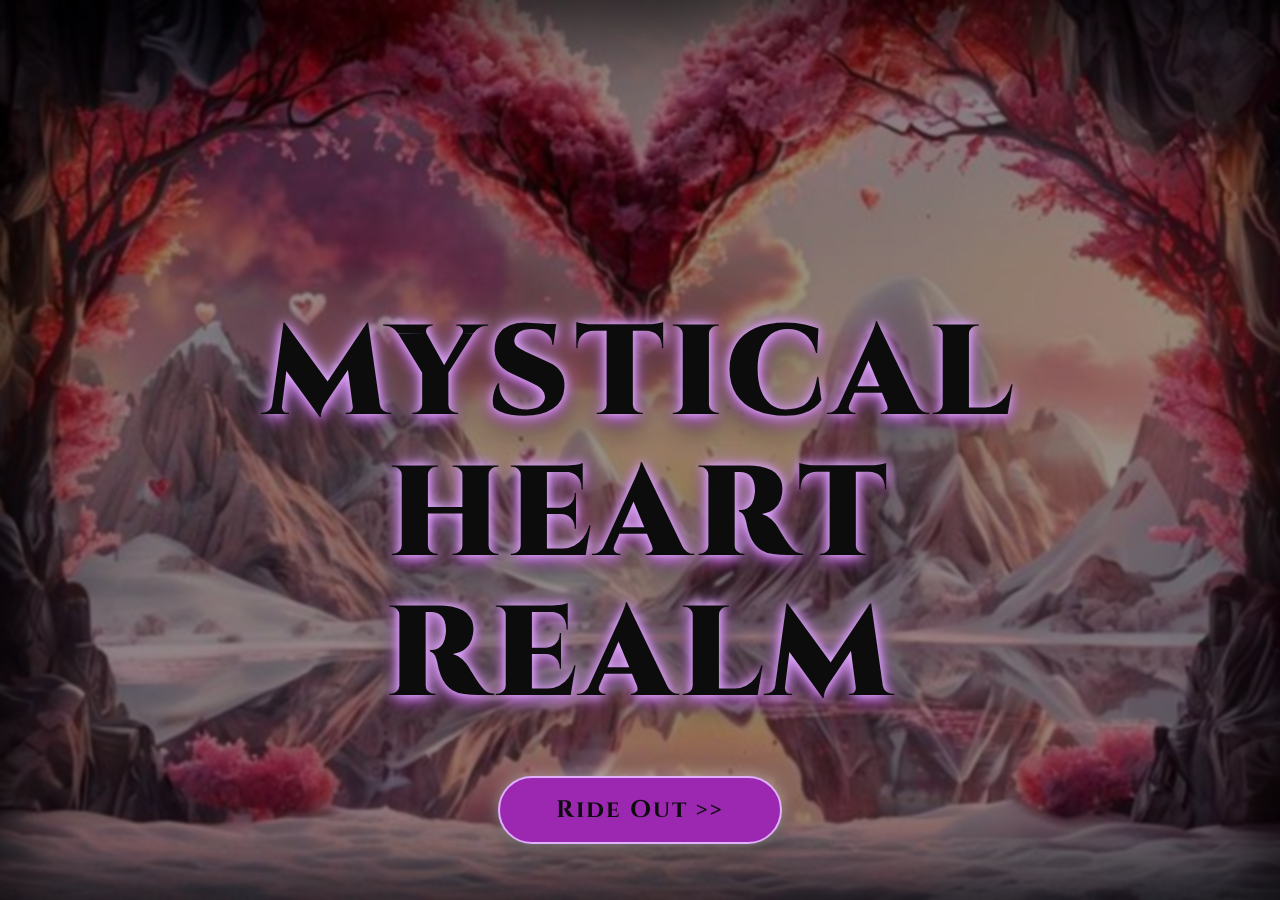
<file: index.html>
<!DOCTYPE html>
<html lang="en">
<head>
  <meta charset="UTF-8">
  <meta name="viewport" content="width=device-width, initial-scale=1.0">
  <title>Mystical Heart Realm</title>
  <link rel="stylesheet" href="css/style.css">
</head>
<body>
  <div class="mystical-bg">
    <div class="center-content">
      <h1 class="title">MYSTICAL HEART<br>REALM</h1>
      <a href="Login.html" class="ride-btn">Ride Out &gt;&gt;</a>
    </div>
  </div>
</body>
</html>
</file>
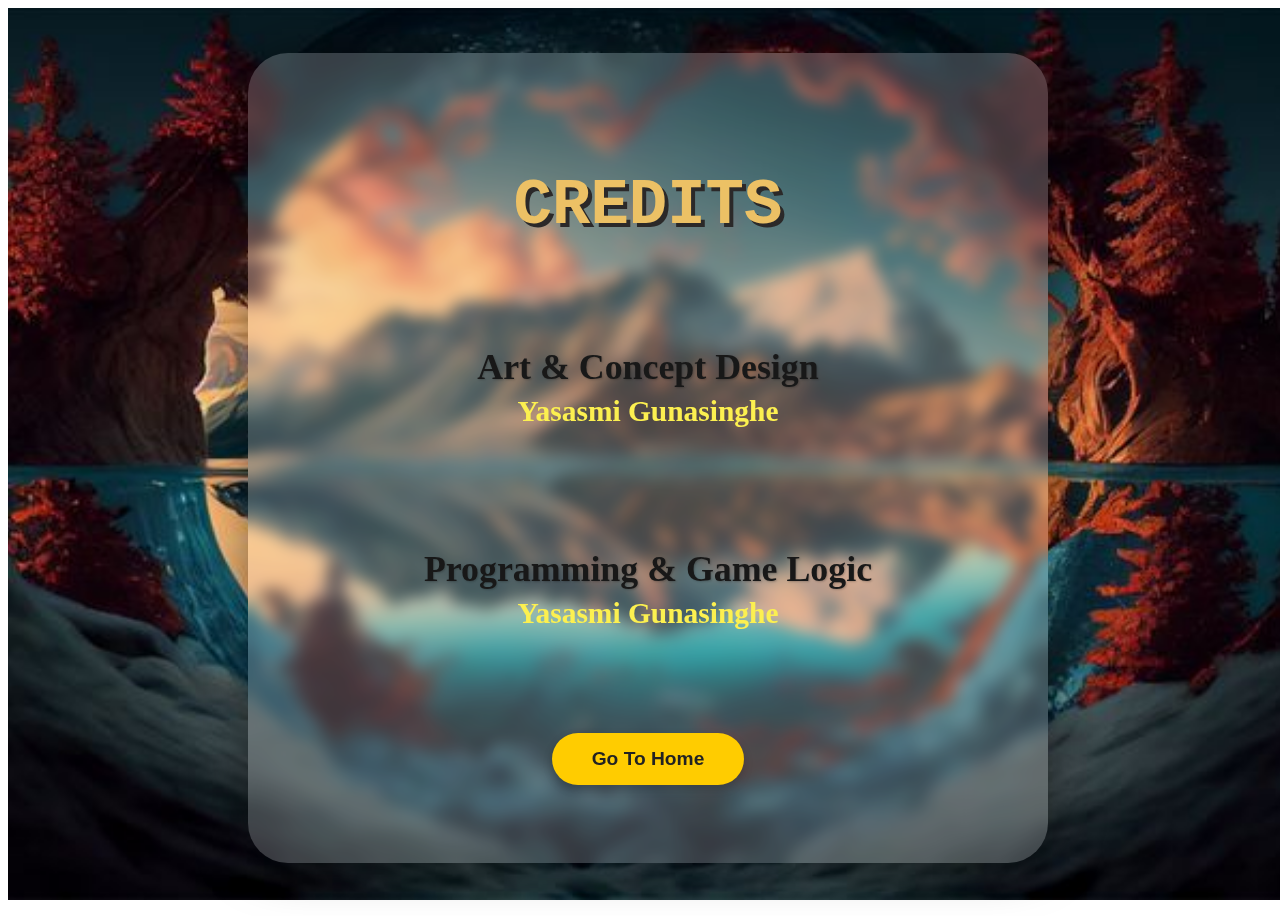
<file: Credits.html>
<!DOCTYPE html>
<html lang="en">
<head>
    <meta charset="UTF-8">
    <title>Credits - Mystical Heart Realm</title>
    <link rel="stylesheet" href="css/credit-style.css" />
</head>
<body>
    <div class="credits-bg">
        <div class="credits-container">
            <h1 class="credits-title">CREDITS</h1>
            
            <div class="credit-section">
                <p class="credit-role">Art & Concept Design</p>
                <p class="credit-name">Yasasmi Gunasinghe</p>
            </div>

            <div class="credit-section">
                <p class="credit-role">Programming & Game Logic</p>
                <p class="credit-name">Yasasmi Gunasinghe</p>
            </div>

            <button class="home-btn" onclick="window.location.href='Dashboard.html'">Go To Home</button>
        </div>
    </div>
</body>
</html>
</file>
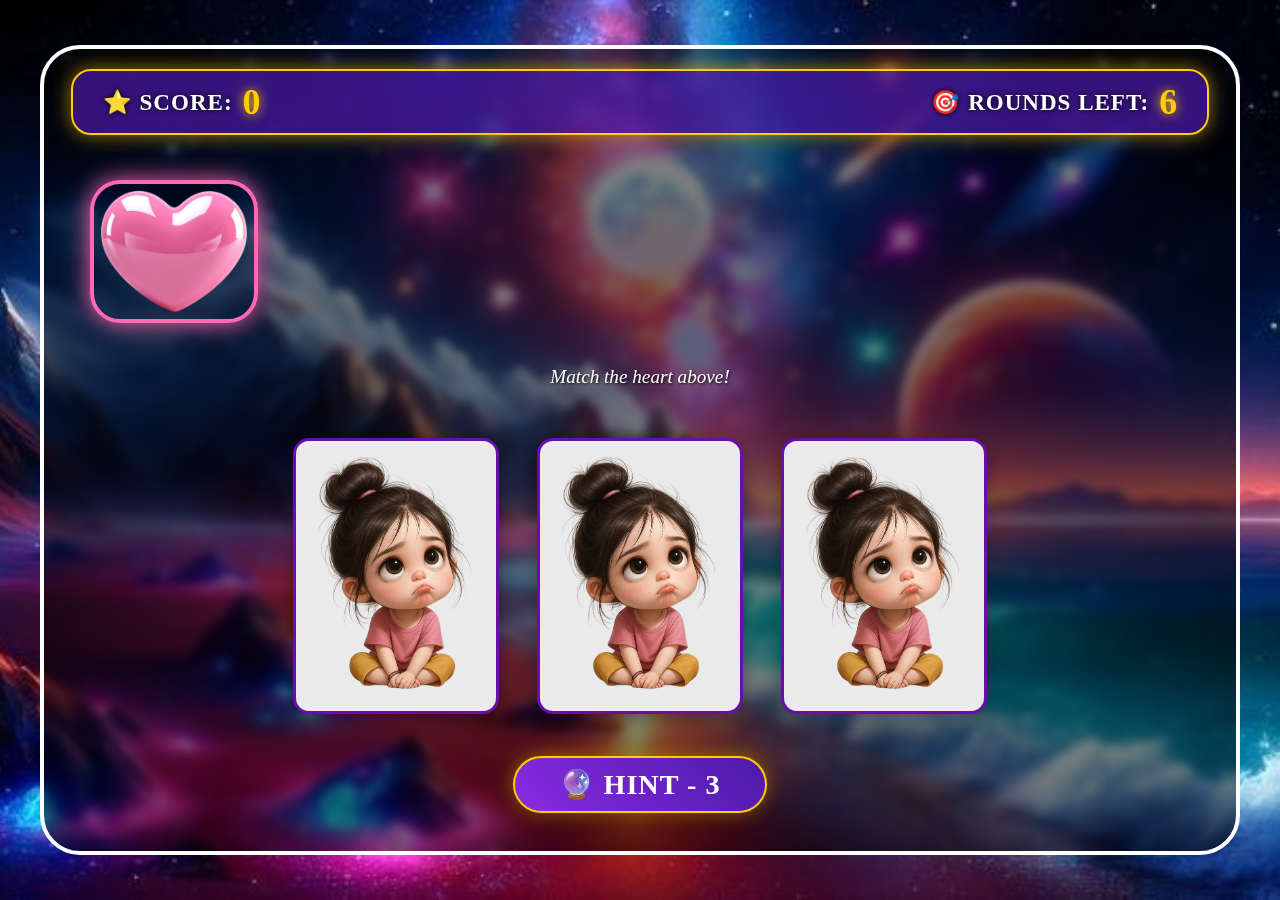
<file: Game.html>
<!DOCTYPE html>
<html lang="en">
<head>
  <meta charset="UTF-8">
  <title>Mystical Heart Realm - Game</title>
  <link rel="stylesheet" href="css/game-style.css">
</head>
<body>
  <div class="game-bg">
    <div class="game-container">
      <div class="header-bar">
        <div class="score-box">
          <span class="label">⭐ Score:</span>
          <span class="value" id="score">0</span>
        </div>
        <div class="rounds-box">
          <span class="label">🎯 Rounds Left:</span>
          <span class="value" id="rounds-remaining">6</span>
        </div>
      </div>
      <div class="main-content">
        <div class="heart-row">
          <img id="displayed-heart" src="Images/15.png" class="heart-img" alt="Heart">
        </div>

        <p class="instruction-text">Match the heart above!</p>

        <div class="cards-row">
          <div class="card" data-index="0">
            <img class="card-img" src="Images/20.png" alt="Card Back">
          </div>
          <div class="card" data-index="1">
            <img class="card-img" src="Images/20.png" alt="Card Back">
          </div>
          <div class="card" data-index="2">
            <img class="card-img" src="Images/20.png" alt="Card Back">
          </div>
        </div>

        <div class="hint-row">
          <button id="hint-btn" class="hint-btn">🔮 HINT - <span id="hint-count">5</span></button>
        </div>
      </div>
    </div>
    <div id="modal-bg" class="modal-bg" style="display:none;">
      <div class="modal-content" id="modal-content"></div>
    </div>
  </div>
  <script type="module" src="js/game-script.js"></script>
</body>
</html>
</file>
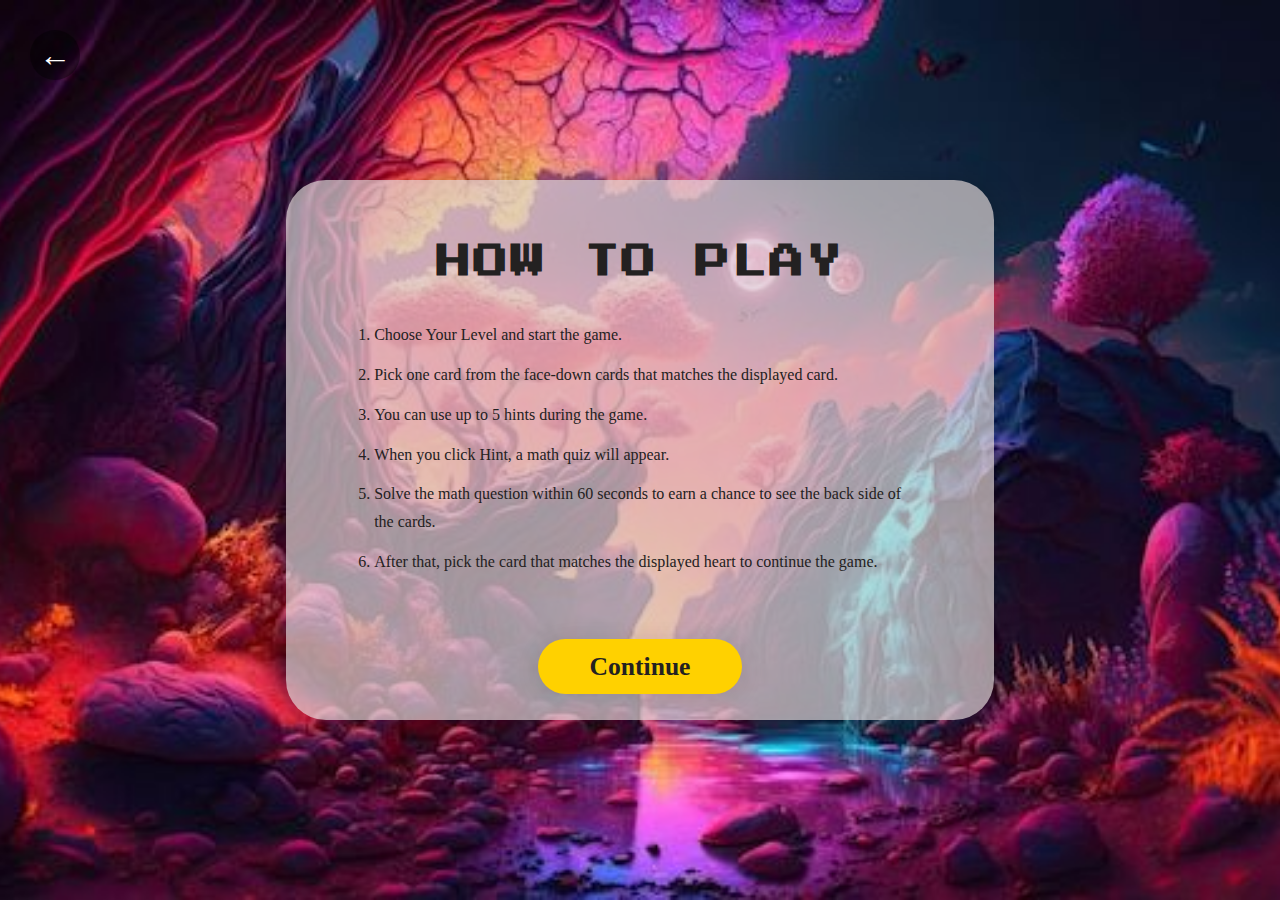
<file: Instruction.html>
<!DOCTYPE html>
<html lang="en">
<head>
  <meta charset="UTF-8">
  <title>How to Play - Mystical Heart Realm</title>
  <link href="https://fonts.googleapis.com/css2?family=Press+Start+2P&display=swap" rel="stylesheet">
  <link rel="stylesheet" href="css/instruction-style.css" />
</head>
<body>
  <button class="back-btn">&#x2190;</button>
  <div class="instruction-bg">
    <div class="instruction-panel">
      <h1 class="instruction-title">HOW TO PLAY</h1>
      <ol class="instruction-list">
        <li>Choose Your Level and start the game.</li>
        <li>Pick one card from the face-down cards that matches the displayed card.</li>
        <li>You can use up to 5 hints during the game.</li>
        <li>When you click Hint, a math quiz will appear.</li>
        <li>Solve the math question within 60 seconds to earn a chance to see the back side of the cards.</li>
        <li>After that, pick the card that matches the displayed heart to continue the game.</li>
      </ol>
      <button class="continue-btn">Continue</button>
    </div>
  </div>
  <script>
    document.querySelector('.continue-btn').addEventListener('click', function () {
      window.location.href = 'Level.html';
    });

    document.querySelector('.back-btn').addEventListener('click', function () {
      window.history.back();
    });
  </script>
</body>
</html>
</file>
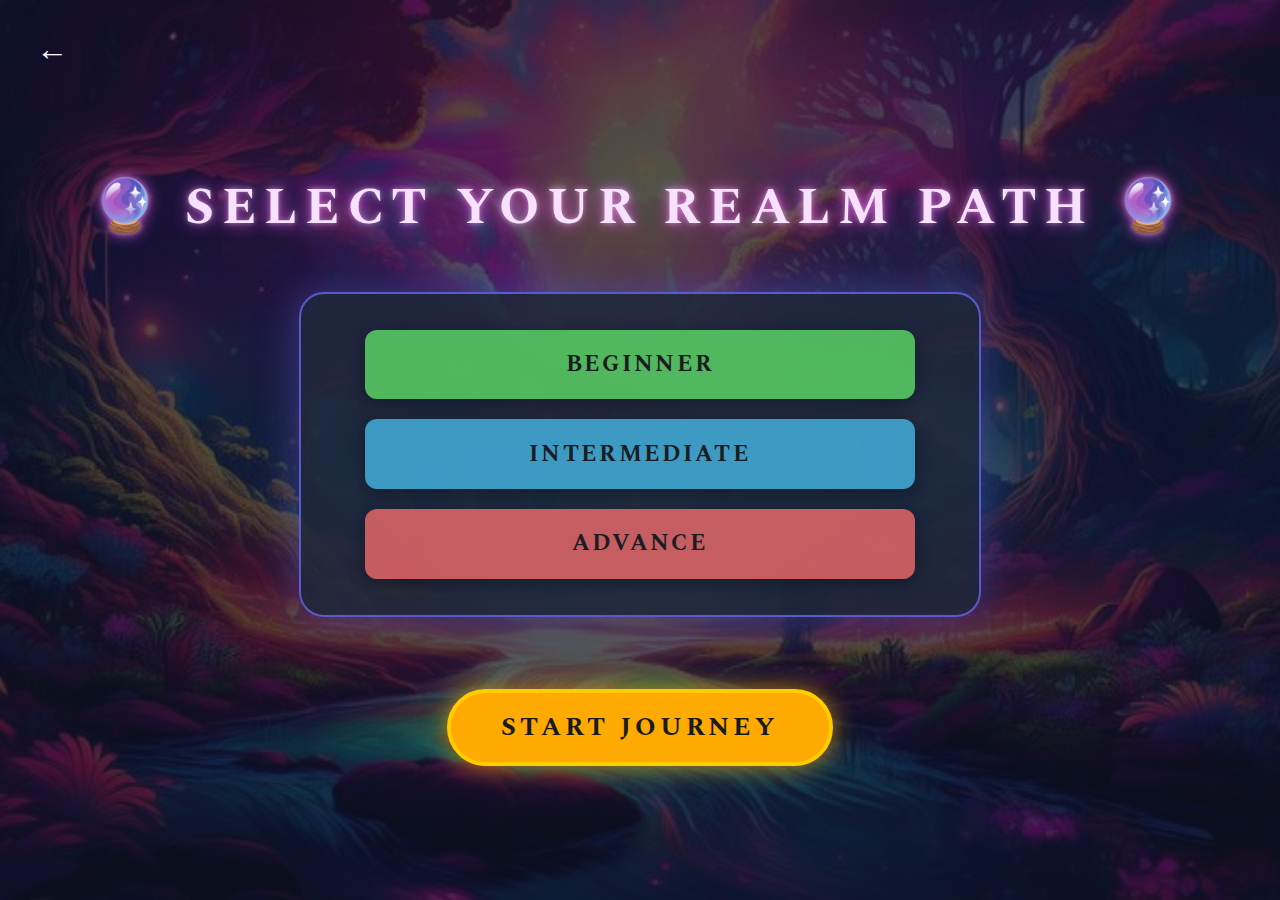
<file: Level.html>
<!DOCTYPE html>
<html lang="en">
<head>
  <meta charset="UTF-8" />
  <title>Select Level - Mystical Heart Realm</title>
  <link rel="stylesheet" href="css/level-style.css" />
</head>
<body>
  <button class="back-btn">&#x2190;</button>

  <div class="level-bg">
    <div class="level-overlay">
      <h1 class="page-title">🔮 Select Your Realm Path 🔮</h1>
      <div class="level-selection">
        <button class="level-btn beginner" data-level="Beginner">Beginner</button>
        <button class="level-btn intermediate" data-level="Intermediate">Intermediate</button>
        <button class="level-btn advance" data-level="Advance">Advance</button>
      </div>
      <button class="start-btn" id="start-btn">Start Journey</button>
    </div>
  </div>

  <script src="js/level.js"></script>
</body>
</html>
</file>
<file: css/style.css>
@import url('https://fonts.googleapis.com/css2?family=Cinzel:wght@400;700;900&display=swap');
    
    :root {
      --primary-color: #9C27B0; 
      --secondary-color: #E0B0FF; 
      --text-color: #0c0c0c; 
      --bg-overlay: rgba(0, 0, 0, 0.4);
    }

    body, html {
      margin: 0;
      padding: 0;
      height: 100%;
      font-family: 'Cinzel', serif;
    }

    .mystical-bg {
      background: url('../Images/3.jpg') no-repeat center center/cover;
      width: 100vw;
      height: 100vh;
      display: flex;
      align-items: center;
      justify-content: center;
      position: relative;
      overflow: hidden;
      box-shadow: inset 0 0 100px rgba(0, 0, 0, 0.9);
    }

    .mystical-bg::before {
      content: '';
      position: absolute;
      top: 0;
      left: 0;
      right: 0;
      bottom: 0;
      background: var(--bg-overlay);
      backdrop-filter: blur(1px); 
    }

    .center-content {
      display: flex;
      flex-direction: column;
      align-items: center;
      justify-content: center;
      z-index: 10; 
      text-align: center;
      padding: 20px;
    }

    .title {
      font-family: 'Cinzel', serif;
      font-size: clamp(3rem, 10vw, 8rem);
      font-weight: 900; 
      color: var(--text-color);
      letter-spacing: 5px;
      margin: 0;
      line-height: 1.1;
      margin-top: 250px;
      
      text-shadow: 
        0 0 10px var(--secondary-color), 
        0 0 20px var(--secondary-color), 
        0 5px 15px var(--primary-color), 
        0 10px 30px rgba(0, 0, 0, 0.8); 
      
      animation: glowPulse 5s infinite alternate;
    }
    
    @keyframes glowPulse {
        0% { text-shadow: 0 0 10px var(--secondary-color), 0 0 20px var(--secondary-color), 0 5px 15px var(--primary-color), 0 10px 30px rgba(0, 0, 0, 0.8); }
        100% { text-shadow: 0 0 15px var(--secondary-color), 0 0 30px var(--secondary-color), 0 5px 20px var(--primary-color), 0 10px 40px rgba(0, 0, 0, 1); }
    }


    .ride-btn {
      margin-top: 3rem;
      padding: 1rem 3.5rem;
      background: var(--primary-color);
      color: var(--text-color);
      font-size: clamp(1rem, 4vw, 1.5rem);
      font-weight: 700;
      border: 2px solid var(--secondary-color);
      border-radius: 50px;
      text-decoration: none;
      box-shadow: 0 0 15px rgba(255, 255, 255, 0.5), 0 8px 15px rgba(0, 0, 0, 0.5);
      transition: all 0.3s ease;
      cursor: pointer;
      font-family: 'Cinzel', serif;
      letter-spacing: 2px;
      position: relative;
      overflow: hidden;
    }
    .ride-btn:hover {
      background: #7B1FA2; 
      transform: translateY(-3px) scale(1.05);
      box-shadow: 0 0 25px var(--secondary-color), 0 12px 20px rgba(0, 0, 0, 0.8);
    }
    .ride-btn:active {
      transform: translateY(0);
      box-shadow: 0 0 5px var(--secondary-color);
    }
    
    @media (max-width: 600px) {
        .title {
            letter-spacing: 2px;
            font-size: 12vw;
        }
        .ride-btn {
            margin-top: 2rem;
            padding: 0.8rem 2.5rem;
        }
    }
</file>
<file: css/credit-style.css>
.credits-bg {
            background: url('../Images/12.jpg') center center/cover fixed no-repeat;
            width: 100vw;
            height: 100vh;
            display: flex;
            align-items: center;
            justify-content: center;
        }
        .credits-container {
            width: 80vw;
            max-width: 800px; 
            height: 90vh;
            background: rgba(255, 255, 255, 0.2); 
            backdrop-filter: blur(8px);
            border-radius: 40px;
            box-sizing: border-box;
            display: flex;
            flex-direction: column;
            align-items: center;
            justify-content: center; 
            padding: 50px 20px;
            box-shadow: 0 0 50px rgba(0, 0, 0, 0.5);
            text-align: center;
        }
        
        .credits-title {
            font-family: monospace; 
            font-size: 5vw;
            color: #ecc165;
            text-shadow: 4px 4px 0 #2b2929; 
            margin-bottom: 5vh;
            line-height: 1;
        }

        .credit-section {
            margin: 3vh 0;
        }
        .credit-role {
            font-family: 'Georgia', serif;
            font-size: 2.8vw;
            font-weight: bold;
            color: #181818;
            margin-bottom: 0.5vh;
            text-shadow: 1px 1px 2px rgba(0,0,0,0.2);
            line-height: 1.2;
        }
        .credit-name {
            font-family: 'Georgia', serif;
            font-size: 2.3vw;
            font-weight: bold; 
            color: #fcf050; 
            font-style: normal; 
            margin-top: 0;
            line-height: 1.2;
        }

        .home-btn {
            background-color: #ffcc00; 
            color: #222;
            padding: 15px 40px;
            font-size: 1.5vw;
            font-weight: bold;
            border: none;
            border-radius: 50px;
            cursor: pointer;
            box-shadow: 0 4px 10px rgba(0, 0, 0, 0.2);
            transition: background-color 0.2s, transform 0.2s;
            margin-top: 5vh; 
        }
        .home-btn:hover {
            background-color: #ffb700;
        }
        .home-btn:active {
            transform: translateY(2px);
        }

        @media (max-width: 800px) {
            .credits-container {
                width: 90vw;
                height: 80vh;
                padding: 40px 15px;
            }
            .credits-title {
                font-size: 10vw;
                text-shadow: 3px 3px 0 #fff;
            }
            .credit-role {
                font-size: 5.5vw;
            }
            .credit-name {
                font-size: 5vw;
            }
            .home-btn {
                font-size: 4.5vw;
                padding: 12px 30px;
                margin-top: 5vh;
            }
        }
</file>
<file: css/game-style.css>
body, html {
  margin: 0;
  padding: 0;
  height: 100vh;
  width: 100vw;
  font-family: 'Georgia', serif;
}

.game-bg {
  background: url('../Images/14.jpg') center center/cover fixed no-repeat; 
  width: 100vw;
  height: 100vh;
  display: flex;
  align-items: center;
  justify-content: center;
}
.game-container {
  width: 95vw;
  max-width: 1200px;
  height: 90vh;
  background: rgba(0, 0, 0, 0.5); 
  backdrop-filter: blur(4px); 
  border: 4px solid #fff; 
  border-radius: 40px;
  box-sizing: border-box;
  display: flex;
  flex-direction: column;
  align-items: center;
  padding: 20px;
  position: relative;
}

.header-bar {
  width: 95%;
  display: flex;
  justify-content: space-between; 
  align-items: center;
  margin-bottom: 3vh;
  padding: 10px 20px;
  background: rgba(75, 26, 169, 0.7); 
  border-radius: 20px;
  border: 2px solid #ffcc00;
  box-shadow: 0 0 20px rgba(255, 204, 0, 0.6);
}
.score-box, .rounds-box {
  display: flex;
  flex-direction: row;
  align-items: center;
  font-weight: bold;
  text-shadow: 0 0 5px #000;
  padding: 0 10px;
}
.label {
  font-size: 1.8vw;
  color: #fff;
  margin-right: 10px;
  text-transform: uppercase;
  letter-spacing: 1px;
}
.value {
  font-size: 2.8vw;
  color: #ffcc00; 
  text-shadow: 0 0 12px #ffcc00; 
}

.main-content {
  flex-grow: 1;
  display: flex;
  flex-direction: column;
  align-items: center;
  width: 100%;
}

.instruction-text {
  color: #fff;
  font-size: 1.5vw;
  margin-bottom: 3vh;
  text-shadow: 1px 1px 3px #000;
  font-style: italic;
  padding: 5px 10px;
}

.heart-row {
  width: 100%;
  display: flex;
  align-items: center;
  justify-content: flex-start;
  padding-left: 4vw; 
  margin-bottom: 2vh;
  margin-top: 2vh;
}
.heart-img {
  max-width: 160px; 
  max-height: 160px; 
  border-radius: 30px;
  object-fit: cover;
  border: 4px solid #ff69b4;
  box-shadow: 0 0 25px #ff69b4, 0 5px 25px rgba(0,0,0,0.4);
}

.cards-row {
  width: 100%;
  display: flex;
  justify-content: center;
  gap: 3vw;
  margin-top: 2vh;
  margin-bottom: 4vh;
}
.card {
  background: #eaeaea;
  border-radius: 16px;
  box-shadow: 0 4px 15px rgba(0,0,0,0.3); 
  border: 3px solid #6a0dad; 
  width: 200px;
  height: 270px;
  display: flex;
  align-items: center;
  justify-content: center;
  cursor: pointer;
  position: relative;
  transition: transform 0.2s, box-shadow 0.2s;
}
.card:hover {
    transform: translateY(-5px);
    box-shadow: 0 8px 25px rgba(0,0,0,0.5);
}
.card:active {
  transform: scale(0.95);
}
.card-img {
  width: 185px;
  height: 250px;
  object-fit: cover;
  border-radius: 12px;
}

.hint-row {
  width: 100%;
  display: flex;
  justify-content: center;
  margin-top: auto;
  margin-bottom: 2vh;
}
.hint-btn {
  font-size: 2.2vw;
  background: linear-gradient(45deg, #8a2be2, #4b1aa9); 
  color: #fff;
  border: 2px solid #ffcc00; 
  border-radius: 30px;
  padding: 0.8vw 3.5vw;
  cursor: pointer;
  font-family: 'Georgia', serif;
  font-weight: bold;
  transition: all 0.2s;
  box-shadow: 0 5px 20px rgba(0,0,0,0.3), 0 0 18px #ffcc0080; 
  text-transform: uppercase;
  letter-spacing: 1px;
}
.hint-btn:active {
  background: linear-gradient(45deg, #4b1aa9, #350f75);
  box-shadow: 0 2px 10px rgba(0,0,0,0.5);
  transform: translateY(2px);
}

.modal-bg {
  position: fixed;
  left: 0; top: 0; right: 0; bottom: 0;
  background: rgba(40,16,32,0.85); 
  display: flex;
  align-items: center;
  justify-content: center;
  z-index: 99;
}
.modal-content {
  background: #faf4ef;
  border-radius: 25px;
  padding: 40px;
  box-shadow: 0 10px 40px rgba(40,12,18,0.5);
  font-size: 1.2vw;
  color: #222;
  min-width: 320px;
  max-width: 880px;
  display: flex;
  flex-direction: column;
  align-items: center;
  text-align: center;
}
.modal-content img {
  width: 90%;
  max-width: 400px;
  border-radius: 14px;
  margin-bottom: 1.5em;
}
.modal-content input[type="text"] {
  font-size: 1.3em;
  padding: 0.5em 1.2em;
  margin-top: 1em;
  border-radius: 10px;
  border: 2px solid #aaa;
  outline: none;
}
.modal-content button {
  margin-top: 1.5em;
  font-size: 1.2em;
  background: #ffda5a;
  color: #282928;
  padding: 0.6em 2em;
  border: none;
  border-radius: 25px;
  cursor: pointer;
  transition: background 0.2s;
}
.modal-content button:hover {
    background: #ffc400;
}

@media (max-width: 800px) {
  .game-container { padding: 10px; border-radius: 20px; height: 95vh; }
  
  .header-bar { padding: 5px 10px; margin-bottom: 2vh; flex-direction: column; }
  .score-box, .rounds-box { padding: 5px 0; }
  .label { font-size: 3.5vw; }
  .value { font-size: 6.5vw; }
  
  .heart-row { padding-left: 10vw; margin-top: 1vh;}
  .heart-img { max-width: 110px;}
  .instruction-text { font-size: 3.5vw; margin-bottom: 2vh;}

  .cards-row { gap: 4vw; }
  .card { width: 100px; height: 140px; }
  .card-img { width: 85px; height: 120px;}
  
  .hint-btn { 
    font-size: 4.5vw; 
    padding: 2.5vw 7vw;
    margin-bottom: 10px;
  }
  
  .modal-content { font-size: 3.5vw; padding: 6vw 4vw; }
}
</file>
<file: css/instruction-style.css>
body, html {
      margin: 0;
      padding: 0;
      height: 100vh;
      width: 100vw;
      position: relative; 
    }
    .instruction-bg {
      background: url('../Images/6.jpg') center center/cover no-repeat;
      width: 100vw;
      height: 100vh;
      display: flex;
      align-items: center;
      justify-content: center;
    }
    .instruction-panel {
      background: rgba(220,210,210,0.7);
      border-radius: 40px;
      padding: 3vw 4vw 2vw 4vw;
      max-width: 70vw;
      min-width: 350px;
      box-shadow: 0 4px 32px rgba(0,0,0,0.25);
      text-align: left;
      display: flex;
      flex-direction: column;
      align-items: center;
    }
    .instruction-title {
      font-family: 'Press Start 2P', cursive;
      font-size: 2.7vw;
      text-align: center;
      margin-top: 2vw;
      margin-bottom: 2vw;
      color: #232121;
      letter-spacing: 2px;
    }
    .instruction-list {
      font-family: 'Georgia', serif;
      font-size: 1.25vw;
      color: #232121;
      margin-bottom: 2vw;
      margin-left: 0vw;
      padding-left: 1vw;
      width: 90%;
    }
    .instruction-list li {
      margin-bottom: 1vw;
      line-height: 1.7;
    }
    
    .continue-btn {
      font-family: 'Georgia', serif;
      font-weight: bold;
      background: #ffd100;
      color: #232121;
      border-radius: 28px;
      border: none;
      box-shadow: 0 4px 24px rgba(0,0,0,0.10);
      padding: 1vw 4vw;
      font-size: 2vw;
      margin-top: 2vw;
      cursor: pointer;
      transition: background 0.1s, color 0.1s;
    }
    .continue-btn:hover {
      background: #ffea43;
      color: #0f1042;
    }

    .back-btn {
      position: absolute; 
      top: 30px;
      left: 30px;
      background: rgba(0, 0, 0, 0.4); 
      color: white;
      font-size: 2.5vw; 
      width: 50px;
      height: 50px;
      border-radius: 50%;
      border: none;
      cursor: pointer;
      z-index: 10; 
      display: flex;
      align-items: center;
      justify-content: center;
      transition: background 0.2s, transform 0.2s;
    }

    .back-btn:hover {
      color: #ffd100; 
      transform: scale(1.1);
    }

    @media (max-width: 720px) {
      .instruction-panel {padding: 5vw 2vw; max-width: 96vw;}
      .instruction-title {font-size: 6vw;}
      .instruction-list {font-size: 3vw;}
      .continue-btn {font-size: 5vw;}
      .back-btn {
        top: 15px;
        left: 15px;
        font-size: 5vw;
        width: 40px;
        height: 40px;
      }
    }
</file>
<file: css/level-style.css>
@import url('https://fonts.googleapis.com/css2?family=Spectral:wght@400;700&display=swap'); 

    body, html {
      margin: 0;
      padding: 0;
      height: 100vh;
      width: 100vw;
      font-family: 'Spectral', serif; 
      color: #f0f0f0;
    }

    .level-bg {
      background: url('../Images/5.jpg') center center/cover no-repeat; 
      width: 100vw;
      height: 100vh;
    }

    .level-overlay {
      position: absolute;
      top: 0;
      left: 0;
      width: 100%;
      height: 100%;
      background: rgba(15, 20, 40, 0.7); 
      display: flex;
      flex-direction: column;
      align-items: center;
      justify-content: center;
      box-sizing: border-box;
      padding: 20px;
    }

    .page-title {
    
      font-size: 4vw; 
      font-weight: 700;
      color: #f7e1ff; 
      text-shadow: 0 0 15px rgba(255, 100, 255, 0.8), 0 0 5px rgba(255, 255, 255, 0.5); 
      margin-bottom: 5vh;
      letter-spacing: 0.15em;
      text-transform: uppercase;
    }

    .level-selection {
      background: rgba(30, 40, 60, 0.85);
      border-radius: 25px; 
      border: 2px solid #5a5acd; 
      padding: 4vh 5vw;
      box-shadow: 0 0 40px rgba(90, 90, 205, 0.5); 
      display: flex;
      flex-direction: column;
      align-items: stretch;
      gap: 20px;
      margin-bottom: 8vh;
      max-width: 550px; 
      width: 90%;
    }

    .level-btn {
      font-family: 'Spectral', serif;
      font-weight: 700;
      font-size: 1.8vw; 
      width: 100%;
      padding: 1.2vw 2vw;
      border: 2px solid transparent;
      border-radius: 12px;
      box-shadow: 0 4px 15px rgba(0,0,0,0.4);
      cursor: pointer;
      transition: all 0.2s ease-in-out;
      opacity: 0.8;
      letter-spacing: 0.1em;
      text-transform: uppercase;
      color: #1a1a1a;
    }

    .beginner { background: #5ddc67; } 
    .intermediate { background: #45b6e4; } 
    .advance { background: #f06a6a; } 

    .level-btn:hover {
      transform: translateY(-3px) scale(1.02);
      opacity: 1;
      box-shadow: 0 8px 20px rgba(0,0,0,0.5);
    }

    .level-btn.selected {
      transform: scale(1.05);
      opacity: 1;
      border: 3px solid #ff00ff;
      box-shadow: 0 0 20px rgba(255, 0, 255, 0.8), 0 0 5px #fff;
    }

    .level-btn:active {
      transform: scale(0.98);
      opacity: 1.0;
      border-color: #ff00ff;
    }

    .start-btn {
      font-family: 'Spectral', serif;
      font-weight: 700;
      background: #ffaa00;
      color: #1a1a1a;
      border-radius: 50px;
      border: 4px solid #ffcc00; 
      box-shadow: 0 0 25px rgba(255, 170, 0, 0.7);
      padding: 15px 50px;
      font-size: 2vw;
      cursor: pointer;
      transition: all 0.3s ease;
      text-transform: uppercase;
      letter-spacing: 0.15em;
    }

    .start-btn:hover {
      background: #ffcc00; 
      color: #0d123d; 
      box-shadow: 0 0 40px rgba(255, 204, 0, 1), 0 0 10px #fff;
      transform: translateY(-2px);
    }

    @media (max-width: 900px) {
      .page-title { font-size: 6.5vw; margin-bottom: 3vh; } 
      .level-selection { padding: 3vh 5vw; gap: 15px; }
      .level-btn { font-size: 4.5vw; padding: 15px 20px; }
      .start-btn { font-size: 5vw; padding: 12px 40px; }
    }
 
    .back-btn {
      position: absolute;
      top: 30px;
      left: 30px;
      background: transparent;  
      color: white;
      font-size: 2.5vw;
      border: none;
      cursor: pointer;
      z-index: 10;
      display: flex;
      align-items: center;
      justify-content: center;
      transition: color 0.2s, transform 0.2s;
    }
    .back-btn:hover {
      color: #ffd100; 
      transform: scale(1.1);
    }
</file>
